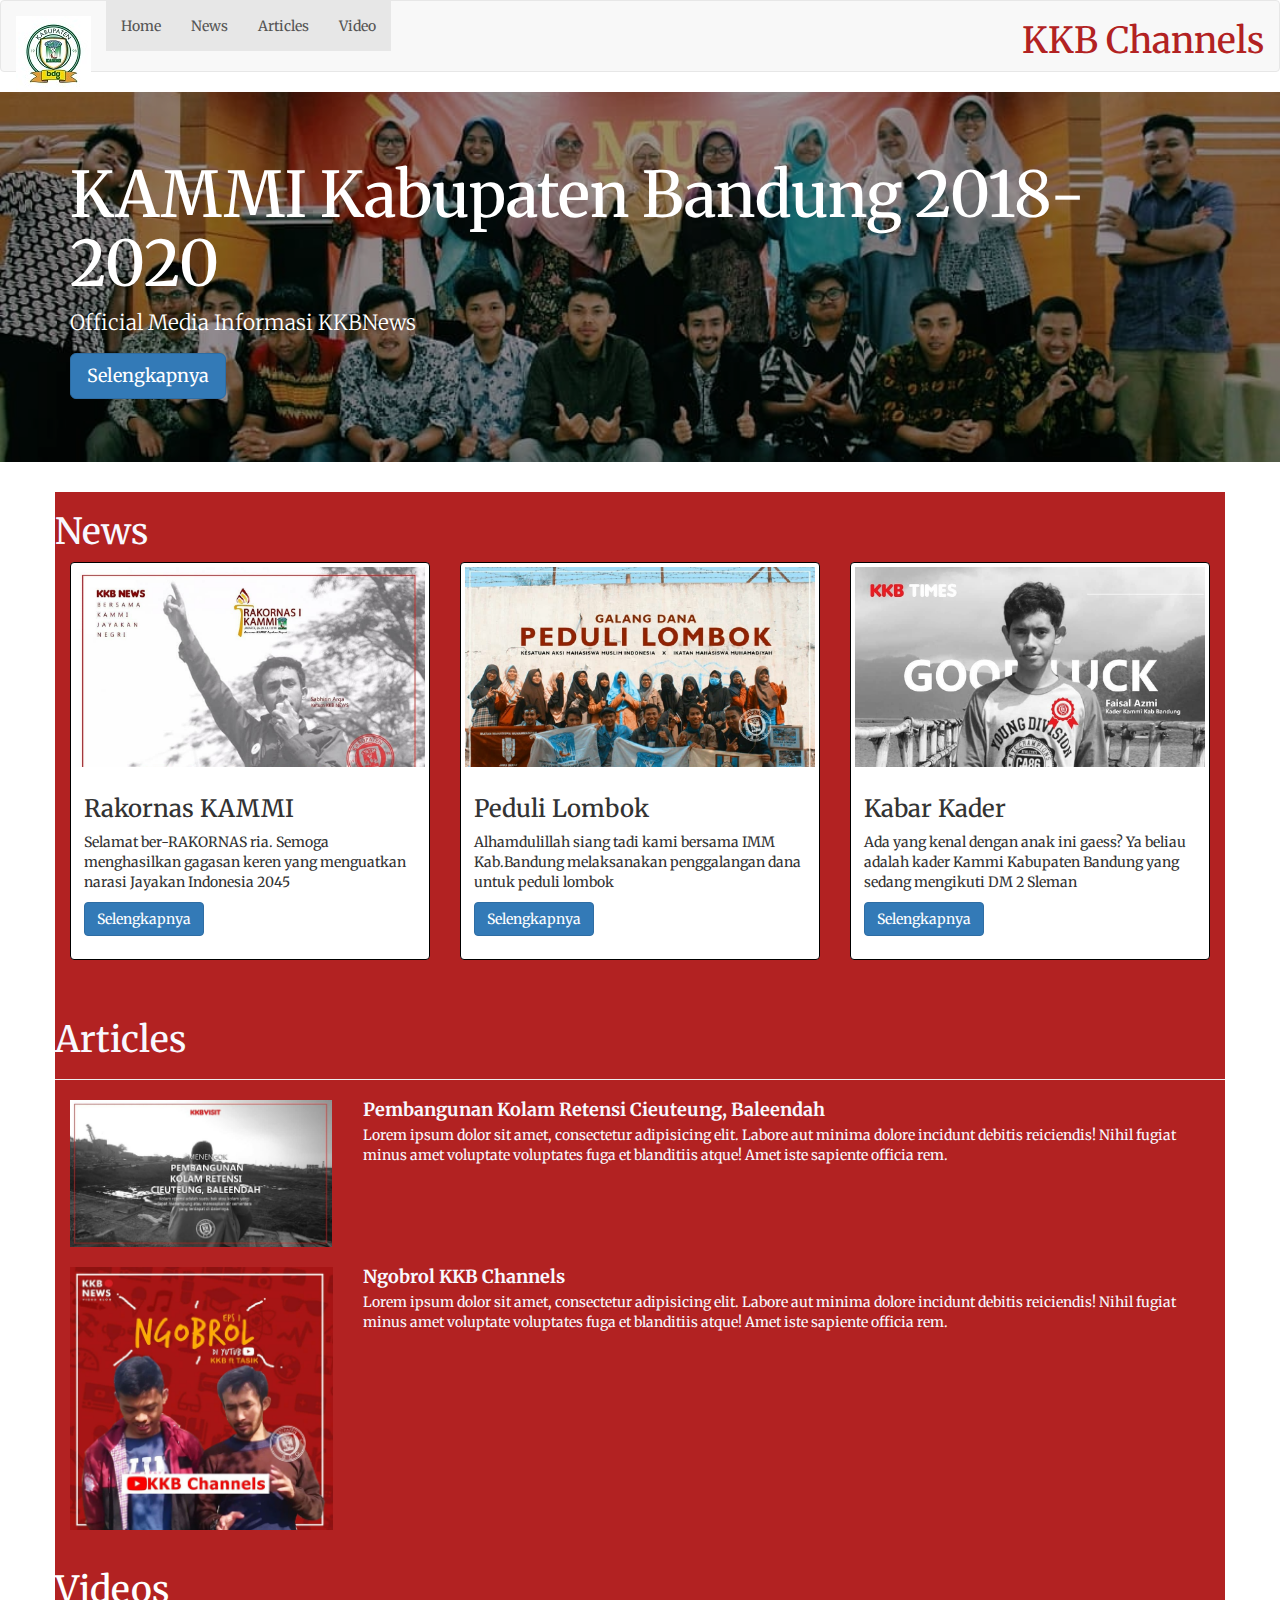
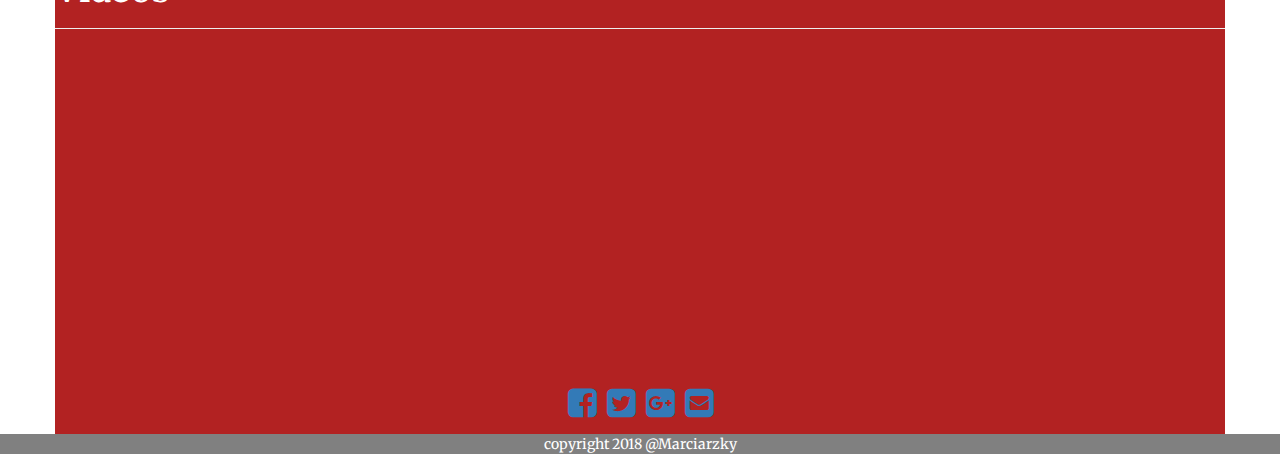
<file: index.html>
<!DOCTYPE html>
<html lang="en">
<head>
	<meta charset="utf-8">
	<meta http-equiv="X-UA-Compatible" content="IE=edge">
	<meta name="viewport" content="width=device-width, initial-scale=1">
	<!-- The above 3 meta tags *must* come first in the head; any other head content must come *after* these tags -->
	<title>KAMMI Kabupaten Bandung</title>
	<!-- Bootstrap -->
	<link href="css/bootstrap.min.css" rel="stylesheet">
	<link href="https://fonts.googleapis.com/css?family=Merriweather" rel="stylesheet">
	<link href="https://cdnjs.cloudflare.com/ajax/libs/font-awesome/4.7.0/css/font-awesome.min.css" rel="stylesheet">
	<link href="css/style.css" rel="stylesheet">
	
	<!------ Include the above in your HEAD tag ---------->

	<!-- Social Footer, Colour Matching Icons -->
	<!-- Include Font Awesome Stylesheet in Header -->
	

	<!-- HTML5 shim and Respond.js for IE8 support of HTML5 elements and media queries -->
	<!-- WARNING: Respond.js doesn't work if you view the page via file:// -->
    <!--[if lt IE 9]>
      <script src="https://oss.maxcdn.com/html5shiv/3.7.3/html5shiv.min.js"></script>
      <script src="https://oss.maxcdn.com/respond/1.4.2/respond.min.js"></script>
  	<![endif]-->
</head>
<body>

	<nav class="navbar navbar-default">
  		<div class="container-fluid">
    	<!-- Brand and toggle get grouped for better mobile display -->
    		<div class="navbar-header">
      			<button type="button" class="navbar-toggle collapsed" data-toggle="collapse" data-target="#bs-example-navbar-collapse-1" aria-expanded="false">
        		<span class="sr-only">Toggle navigation</span>
        		<span class="icon-bar"></span>
        		<span class="icon-bar"></span>
        		<span class="icon-bar"></span>
      			</button>
      			<a class="navbar-brand" href="#"><img alt="Brand" src="small.jpg"></a>
    		</div>

    <!-- Collect the nav links, forms, and other content for toggling -->
    		<div class="collapse navbar-collapse" id="bs-example-navbar-collapse-1">
     			<ul class="nav navbar-nav">
        			<li class="active"><a href="#">Home<span class="sr-only">(current)</span></a></li>
        			<li class="active"><a href="#">News<span class="sr-only">(current)</span></a></li>
        			<li class="active"><a href="#">Articles<span class="sr-only">(current)</span></a></li>
        			<li class="active"><a href="#">Video<span class="sr-only">(current)</span></a></li>
      			</ul>

      			<div class="nav navbar-nav navbar-right">
        			<div id="tulisan-logo">
						<h1>KKB Channels</h1>
					</div>
      			</div>
    		</div><!-- /.navbar-collapse -->
  		</div><!-- /.container-fluid -->
	</nav>

	<!--Ini untuk Jumbotron-->
	<div class="jumbotron">
		<div class="overlay"></div>
		<div class="container">
			<h1>KAMMI Kabupaten Bandung 2018-2020</h1>
			<p>Official Media Informasi KKBNews</p>
			<p><a class="btn btn-primary btn-lg" href="#" role="button">Selengkapnya</a></p>
		</div>
	</div>
		
	<!--Ini untuk News-->		
	<div class="container" style="background-color: #B22222; color: #F8F8FF">
		<div class="row">
			<h1>News</h1>
			<div class="col-sm-6 col-md-4">
				<div class="thumbnail">
					<div class="img-thumb" style="background-image: url(img/kkb/kkbnews2.jpg)"></div>
					<div class="caption">
						<h3>Rakornas KAMMI</h3>
						<p>Selamat ber-RAKORNAS ria. Semoga menghasilkan gagasan keren yang menguatkan narasi Jayakan Indonesia 2045</p>
						<p><a href="#" class="btn btn-primary" role="button">Selengkapnya</a></p>
					</div>
				</div>
			</div>

			<div class="col-sm-6 col-md-4">
				<div class="thumbnail">
					<div class="img-thumb" style="background-image: url(img/kkb/kkbnews3.jpg)"></div>
					<div class="caption">
						<h3>Peduli Lombok</h3>
						<p>Alhamdulillah siang tadi kami bersama IMM Kab.Bandung melaksanakan penggalangan dana untuk peduli lombok</p>
						<p><a href="#" class="btn btn-primary" role="button">Selengkapnya</a></p>
					</div>
				</div>
			</div>
		
			<div class="col-sm-6 col-md-4">
				<div class="thumbnail">
					<div class="img-thumb" style="background-image: url(img/kkb/kkbnews1.jpg)"></div>
					<div class="caption">
						<h3>Kabar Kader</h3>
						<p>Ada yang kenal dengan anak ini gaess? Ya beliau adalah kader Kammi Kabupaten Bandung yang sedang mengikuti DM 2 Sleman</p>
						<p><a href="#" class="btn btn-primary" role="button">Selengkapnya</a></p>
					</div>
				</div>
			</div>
		</div>
		
		<!--Ini untuk Artikel-->
		<div class="row">
			<div class="page-header">
				<h1>Articles</h1>
			</div>
			<div class="col-md-3">
				<div class="a">
          			<a href="#">
            		<img class="img-responsive" src="img/kkb/kkbartikel1.jpg">
          			</a>
        		</div>
        	</div>
        	<div class="col-md-9">
        		<div class="Tulisan-Artikel">
          			<h4 class="media-heading"><b>Pembangunan Kolam Retensi Cieuteung, Baleendah</b></h4>
          			<p>Lorem ipsum dolor sit amet, consectetur adipisicing elit. Labore aut minima dolore incidunt debitis reiciendis! Nihil fugiat minus amet voluptate voluptates fuga et blanditiis atque! Amet iste sapiente officia rem.</p>
        		</div>
        	</div>
        </div>
        <br>
        <div class="row">
			<div class="col-md-3">
				<div class="artikel">
          			<a href="#">
            		<img class="img-responsive" src="img/kkb/kkbartikel2.jpg">
          			</a>
        		</div>
        	</div>
        	<div class="col-md-9">
        		<div class="Tulisan-Artikel">
          			<h4 class="media-heading"><b>Ngobrol KKB Channels</b> </h4>
          			<p>Lorem ipsum dolor sit amet, consectetur adipisicing elit. Labore aut minima dolore incidunt debitis reiciendis! Nihil fugiat minus amet voluptate voluptates fuga et blanditiis atque! Amet iste sapiente officia rem.</p>
        		</div>
        	</div>
  		</div>


  		<!--Ini untuk Video-->
		<div class="row" style="background-color: #B22222; color: white">
			<div class="page-header">
				<h1>Videos</h1>
			</div>
			<div class="col-md-6">
				<div class="embed-responsive embed-responsive-16by9">
 			 		<iframe width="560" height="315" src="https://www.youtube.com/embed/R-QctmthMlA" frameborder="0" allow="autoplay; encrypted-media" allowfullscreen></iframe>
				</div>
			</div>

			<div class="col-md-6">
				<div class="embed-responsive embed-responsive-16by9">
					<iframe width="560" height="315" src="https://www.youtube.com/embed/YqlKE7mlg7s" frameborder="0" allow="autoplay; encrypted-media" allowfullscreen></iframe>
				</div>
			</div>
		</div>
	</div>

	<!--Ini untuk Sosial Media-->
	<div class="container" style="background-color: #B22222; color: white">
    	<div class="sosial">
        	<div class="text-center center-block">
            	<p class="txt-railway">
            	<br />
                	<a href="https://www.facebook.com/bootsnipp"><i id="social-fb" class="fa fa-facebook-square fa-3x social"></i></a>
	            	<a href="https://twitter.com/bootsnipp"><i id="social-tw" class="fa fa-twitter-square fa-3x social"></i></a>
	            	<a href="https://plus.google.com/+Bootsnipp-page"><i id="social-gp" class="fa fa-google-plus-square fa-3x social"></i></a>
	            	<a href="mailto:bootsnipp@gmail.com"><i id="social-em" class="fa fa-envelope-square fa-3x social"></i></a>
	            </p>
			</div>
    	</div>
	</div>
	<!--Ini untuk Footer-->
	<div id="footer" style="background-color:grey; color: white">
		<p>copyright 2018 @Marciarzky</p>
	</div>

	<!-- jQuery (necessary for Bootstrap's JavaScript plugins) -->
<script src="js/jquery.min.js"></script>
	<!-- Include all compiled plugins (below), or include individual files as needed -->
<script src="js/bootstrap.min.js"></script>
	
</body>
</html>
</file>
<file: css/style.css>
body {
	font-family: 'Merriweather', serif;
}

#tulisan-logo{
	text-align: right;
	color: #B22222;
	font-size: 14pt;
}

.jumbotron{
	background-image: url(../img/kkb/kkbnewscover.jpg);
	background-position: center center;
	background-size: cover;
	color: white;
	position: relative;
}

.jumbotron .container{
	position: relative;
	color :white;
}

.overlay{
	width: 100%;
	height: 100%;
	background-color: black;
	position: absolute;
	opacity: 0.4;
	top: 0;
	left: 0;
}

.thumbnail{
	background-color: white;
	border-color: black;
}

.img-thumb{
	width: 100%;
	height: 200px;
	border-image: black;
	background-size: cover;
	background-position: top center;
}

.social {
     -webkit-transform: scale(0.8);
     /* Browser Variations: */
     
     -moz-transform: scale(0.8);
     -o-transform: scale(0.8);
     -webkit-transition-duration: 0.5s;
     -moz-transition-duration: 0.5s;
     -o-transition-duration: 0.5s;
     text-align: center;
}

.social:hover {
     -webkit-transform: scale(1.1);
     -moz-transform: scale(1.1);
     -o-transform: scale(1.1);
}

/*
    Multicoloured Hover Variations
*/
 
 #social-fb:hover {
     color: #3B5998;
 }
 #social-tw:hover {
     color: #4099FF;
 }
 #social-gp:hover {
     color: #d34836;
 }
 #social-em:hover {
     color: #f39c12;
 }

#footer{
	width:100%; 
	color: white;
	background-color: grey;
	text-align: center;
}
</file>
